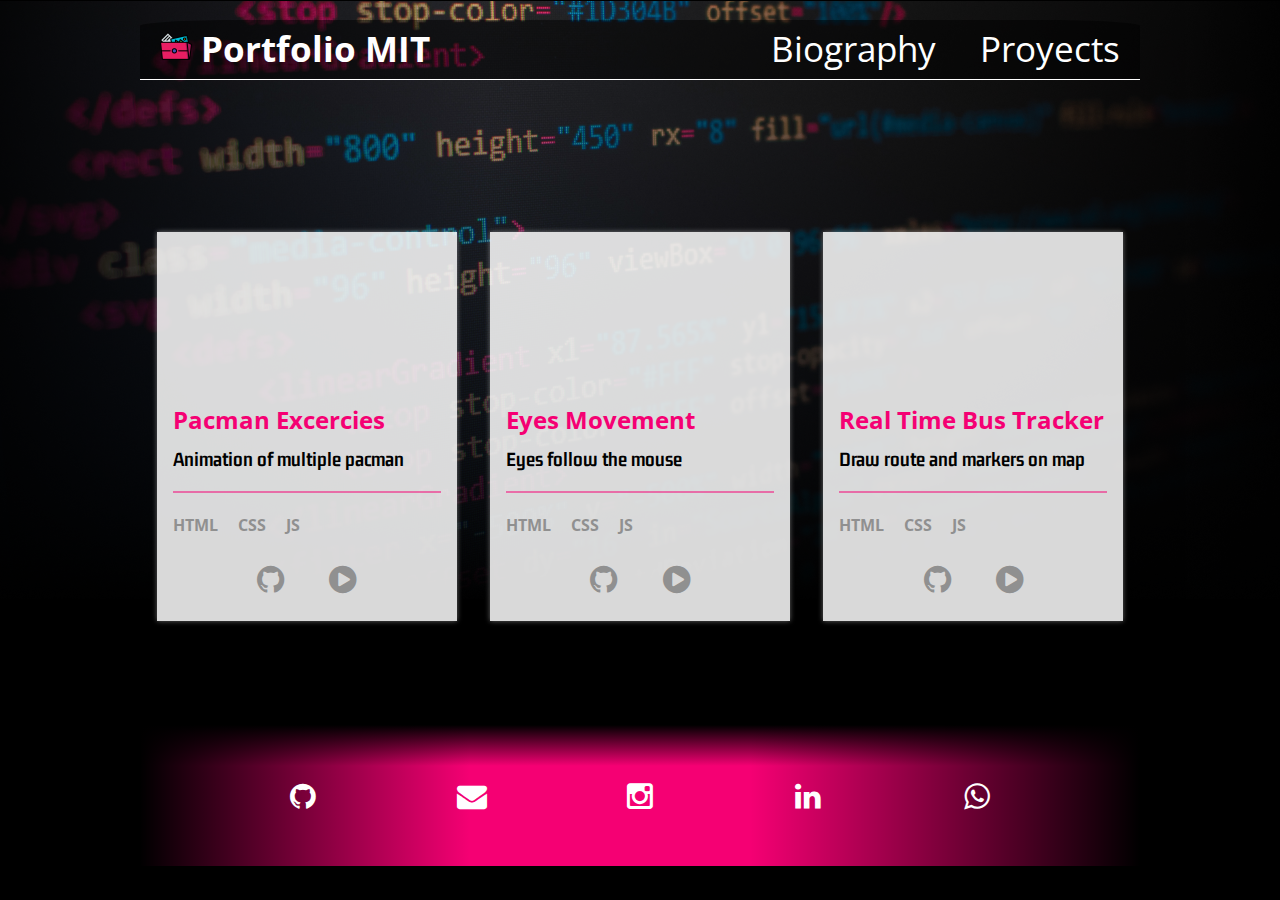
<file: project.html>
<!DOCTYPE html>
<html lang="es">
  <head>
    <meta charset="UTF-8" />
    <title>Portfolio MIT</title>
	  <link rel="shortcut icon" type="image/x-icon" href="assets/icon/favicon.ico">
    <meta
      name="viewport"
      content="width=device-width, user-scalable=no, initial-scale=1.0, maximum-scale=1.0, minimum-scale=1.0"
    />
    <link
      href="https://fonts.googleapis.com/css?family=Open+Sans:400,300,600,400italic,700"
      rel="stylesheet"
      type="text/css"
    />
    <link rel="preconnect" href="https://fonts.googleapis.com" />
    <link rel="preconnect" href="https://fonts.gstatic.com" crossorigin />
    <link
      href="https://fonts.googleapis.com/css2?family=Open+Sans+Condensed:wght@300&display=swap"
      rel="stylesheet"
    />
    <link rel="preconnect" href="https://fonts.googleapis.com">
<link rel="preconnect" href="https://fonts.gstatic.com" crossorigin>
<link href="https://fonts.googleapis.com/css2?family=Gemunu+Libre:wght@200&display=swap" rel="stylesheet">
	<link rel="preconnect" href="https://fonts.googleapis.com">
<link rel="preconnect" href="https://fonts.gstatic.com" crossorigin>
<link href="https://fonts.googleapis.com/css2?family=Open+Sans+Condensed:wght@300&family=Open+Sans:wght@600&display=swap" rel="stylesheet">
    <link rel="stylesheet" href="css/font-awesome.min.css" />
    <link rel="stylesheet" href="css/normalize.css" />
    <link rel="stylesheet" href="css/estilos.css" />
  </head>
  <body>
    <header>
      <div class="contenedor">
        <nav class="menu">
              <div class="logo-menu">
                <a href="#"><img src="assets/img/favicon-32x32.png">  Portfolio MIT</a>
              </div>
            <div class="navegacion">
                  <a href="index.html">Biography</a>
                  <a href="#">Proyects</a>
            </div>
        </nav>
      </div>
    </header>

    <section class="main">
      <div class="contenedor">
      <section class="list-project">

      <article class="project">
              <div class="contenedor-projectos" >
                <div class="encabezado">
                  <div class="thumb">
                    <iframe  src="https://www.youtube.com/embed/C5LNIG9i_Xk?&autoplay=0" 
                    title="YouTube video player" frameborder="0" 
                    allow="accelerometer; autoplay; clipboard-write; encrypted-media; gyroscope; picture-in-picture" 
                     allowfullscreen
                     ></iframe> 
                    </div>
                  <div class="info">
                    <h2 class="titulo-project">Pacman Excercies</h2>
                    <p class="extractoinit">Animation of multiple pacman</p>
                    <p class="extracto">Controls the images of multiple PacMan's by simulating their movement in the window and reversing the direction. A web page is created that produces multiple PacMan when a button is clicked. Use JavaScript functions array and techniques to manipulate the Document Object Model or DOM.</p>
                    <div class="tech-project">
                      <a href="#">HTML</a>
                      <a href="#">CSS</a>
                      <a href="#">JS</a>
                    </div>
                  </div>
                </div>
                <div class="enlaces-github">
                  <a class="github" href="https://github.com/IvanFernandezGracia/pacman-excercies" target="_blank"
                  ><i class="fa fa-github"></i></a>
                <a class="play" href="https://ivanfernandezgracia.github.io/pacman-excercies/" target="_blank">
                  <i class="fa fa-play-circle"></i></a>
                </div>
              </div>
      </article>

      <article class="project">
            <div class="contenedor-projectos" >
              <div class="encabezado">
                <div class="thumb">
                  <iframe  src="https://www.youtube.com/embed/yDBAyZsktU4?&autoplay=0" title="YouTube video player" frameborder="0" allow="accelerometer; autoplay; clipboard-write; encrypted-media; gyroscope; picture-in-picture" allowfullscreen></iframe>                  </div>
                <div class="info">
                  <h2 class="titulo-project">Eyes Movement</h2>
                  <p class="extractoinit">Eyes follow the mouse</p>
                  <p class="extracto">Web page with two eyes that follow the movement of the mouse. This project requires JavaScript Event Listener , DOM manipulation and CSS skills to create a dynamic experience.</p>
                  <div class="tech-project">
                    <a href="#">HTML</a>
                    <a href="#">CSS</a>
                    <a href="#">JS</a>
                  </div>
                </div>
              </div>
              <div class="enlaces-github">
                <a class="github" href="https://github.com/IvanFernandezGracia/eye-movement" target="_blank"
                ><i class="fa fa-github"></i></a>
              <a class="play" href="https://ivanfernandezgracia.github.io/eye-movement/" target="_blank">
                <i class="fa fa-play-circle"></i></a>
              </div>
            </div>
      </article>

      <article class="project">
          <div class="contenedor-projectos" >
            <div class="encabezado">
              <div class="thumb">
                <iframe  src="https://www.youtube.com/embed/EpRcUc9LVcg" title="YouTube video player" frameborder="0" allow="accelerometer; autoplay; clipboard-write; encrypted-media; gyroscope; picture-in-picture" allowfullscreen></iframe>                  </div>
              <div class="info">
                <h2 class="titulo-project">Real Time Bus Tracker</h2>
                <p class="extractoinit">Draw route and markers on map</p>
                <p class="extracto">Check the bus route from the MIT to Harvard. In this project, MBTA bus data is used to determine the stops between Harvard and MIT. Then, an animated marker is added to the map to highlight the bus routes.</p>
                <div class="tech-project">
                  <a href="#">HTML</a>
                  <a href="#">CSS</a>
                  <a href="#">JS</a>
                </div>
              </div>
            </div>
            <div class="enlaces-github">
              <a class="github" href="https://github.com/IvanFernandezGracia/real-time-bus-tracker" target="_blank"
              ><i class="fa fa-github"></i></a>
            <a class="play" href="https://ivanfernandezgracia.github.io/real-time-bus-tracker/" target="_blank">
              <i class="fa fa-play-circle"></i></a>
            </div>
          </div>
      </article>
      
      <!-- <article class="project">
        <div class="contenedor-projectos" >
          <div class="encabezado">
            <div class="thumb">
              <iframe  src="https://www.youtube.com/embed/C5LNIG9i_Xk" title="YouTube video player" frameborder="0" allow="accelerometer; autoplay; clipboard-write; encrypted-media; gyroscope; picture-in-picture" allowfullscreen></iframe>                  </div>
            <div class="info">
              <h2 class="titulo-project">Pacman Excercies</h2>
              <p class="extractoinit">Draw route and markers on map</p>
              <p class="extracto">Controls the images of multiple PacMan's by simulating their movement in the window and reversing the direction. A web page is created that produces multiple PacMan when a button is clicked. Use JavaScript functions array and techniques to manipulate the Document Object Model or DOM.</p>
              <div class="tech-project">
                <a href="#">HTML</a>
                <a href="#">CSS</a>
                <a href="#">JS</a>
                <a href="#">ANGULAR</a>
                <a href="#">ANGULAR</a>
              </div>
            </div>
          </div>
          <div class="enlaces-github">
            <a class="github" href="#" target="_blank"
            ><i class="fa fa-github"></i></a>
          <a class="play" href="#" target="_blank">
            <i class="fa fa-play-circle"></i></a>
          </div>
        </div>
      </article> -->

                  <!-- <a href="#"><img src="assets/img/ImageHeader.png"  width="700" alt=""></a> -->

    </section>
    </div>

      
    </section>



    <footer>
      <div class="contenedor">
      <section class="redes-sociales">
        <div class="contenedor">
			<a class="github vibrate-1" href="https://github.com/IvanFernandezGracia" target="_blank"
            ><i class="fa fa-github"></i
          ></a>
		  <a class="gmail  vibrate-1"href="https://mail.google.com/mail/?view=cm&fs=1&to=ivan.fernandez.g@usach.cl&su=PortafolioFullstackDeveloper&body=Hola Ivan!"  target="_blank">
			<i class="fa fa-envelope"></i></a>
          <a class="instagram vibrate-1" href="https://www.instagram.com/potro_fernandezg/?hl=es" target="_blank"
            ><i class="fa fa-instagram"></i
          ></a>
		  <a class="linkedin  vibrate-1" href="https://www.linkedin.com/in/ivan-fg/" target="_blank"
		  ><i class="fa fa-linkedin"></i
		></a>
    <a class="whatapp  vibrate-1" href="https://api.whatsapp.com/send?phone=56961214718&text=Hola%20Ivan!" target="_blank"
    ><i class="fa fa-whatsapp"></i
  ></a>
        </div>
      </section>
    </footer>
  </body>
</html>
</file>
<file: css/estilos.css>
* {
  margin: 0;
  padding: 0;
  -webkit-box-sizing: border-box;
  -moz-box-sizing: border-box;
  box-sizing: border-box;
}

body {
  background: rgb(0, 0, 0);
  font-family: "Open Sans";
  font-size: 16px;
  background-size: cover;
  background-attachment: fixed;
}

.contenedor {
  width: 90%;
  max-width: 1000px;
  margin: auto;
  overflow: hidden;
}

/* ----- ----- ----- ----- ----- */

/* ----- ----- HEADER ----- ----- */

/* ----- ----- ----- ----- ----- */

header {
  background: url("../assets/img/ImageHeader.png"), black;
  background-repeat: no-repeat;
  background-position: center;
  background-attachment: cover;
  max-height: 600px;
  width: 100%;
}

header .menu {
  margin-top: 20px;
  margin-bottom: 600px;
  display: flex;
  justify-content: space-between;
  border-bottom: solid 0.1em white;
  background-color: rgba(0, 0, 0, 0.5);
  border-top-left-radius: 10%;
  border-top-right-radius: 10%;
}

header .menu .navegacion a {
  margin: 0.1em 20px;
  color: #fff;
  padding-bottom: 2px;
  font-size: 2.2em;
  display: inline-block;
  text-decoration: none;
  border-bottom: 2px solid transparent;
  font-family: 'Open Sans Condensed', sans-serif;
}

header .menu .navegacion a:hover {
  border-bottom: 2px solid #fff;
  background-color: rgb(255, 255, 255);
  color: #000000;
  border-top-left-radius: 10%;
  border-top-right-radius: 10%;
  padding-left: 0.3em;
  padding-right: 0.3em;
  font-weight: bold;
}

header .menu .logo-menu a {
  margin: 0.1em 20px;
  color: #fff;
  padding-bottom: 2px;
  font-size: 2.2em;
  display: inline-block;
  text-decoration: none;
  border-bottom: 2px solid transparent;
  font-family: 'Open Sans Condensed', sans-serif;
  font-weight: bold;
}

/* ----- ----- ----- ----- ----- */

/* ----- ----- MAIN ----- ----- */

/* ----- ----- ----- ----- ----- */

.main .contenedor {
  overflow: visible;
}

.main .logo-header {
  text-align: center;
}

.main .logo-header .foto {
  margin-top: -19rem;
}

.main .logo-header .foto img {
  vertical-align: top;
  width: 30%;
}

.main .logo-header .texto {
  color: #5a5a5a;
  font-weight: 600;
  font-size: 1em;
  line-height: 30px;
  width: 80%;
  margin: 15px auto 60px auto;
  animation: pulsate 0.11s ease-in-out infinite alternate;
}

.main .logo-header .texto .titulo {
  font-size: 3.5rem;
  margin-bottom: 1.5rem;
  color: #ffffff;
  text-align: center;
  font-weight: normal;
  font-family: 'Open Sans', sans-serif;
}

.main .logo-header .texto .profesion {
  font-size: 3rem;
  font-weight: 300;
  color: #ffffff;
  text-align: center;
  /* font-weight: bold; */
}

.main .Biography {
  margin-bottom: 3em;
}

.main .Biography .contenedor {
  display: flex;
  flex-direction: row;
  flex-wrap: wrap;
  overflow: hidden;
}

.main .Biography .contenedor .text {
  width: 40%;
  display: flex;
  flex-direction: column;
  align-items: center
}

.main .Biography .contenedor .video {
  width: 60%;
  display: flex;
  flex-direction: column;
  align-items: center
}

.titulo-biography {
  color: rgb(255, 255, 255);
  margin-bottom: 1em;
  color: #D18C26
}

.main .Biography .contenedor .text p {
  color: #F50073;
  margin: 0 1em 0 1em;
  text-align: justify;
}

.videoYoutube {
  width: 90%;
  height: 300px;
  margin: 0 1em 0 1em;
  border: solid 0.1em rgba(245, 0, 115, 0.5);
  ;
}

/* ----- ----- ----- ----- ----- */

/* ----- ----- FOOTER ----- ----- */

/* ----- ----- ----- ----- ----- */

footer .redes-sociales {
  background: #F50073;
  background: linear-gradient(to right, rgba(0, 0, 0, 1) 0%, rgb(245, 0, 115, 0) 33%, rgb(245, 0, 115, 0) 61%, rgba(0, 0, 0, 1) 100%), linear-gradient(to top, #F50073 0%, #F50073 33%, #F50073 71%, rgba(0, 0, 0, 1) 100%);
  padding: 30px 0;
}

footer .redes-sociales .contenedor {
  display: flex;
  justify-content: space-evenly;
}

footer .redes-sociales .contenedor a {
  color: #fff;
  text-align: center;
  font-size: 30px;
  padding: 10px;
  display: block;
  margin: 10px;
  border-radius: 20%;
  width: 10%;
}

footer .redes-sociales .contenedor .github:hover {
  background: #000000;
}

footer .redes-sociales .contenedor .instagram:hover {
  background: #833ab4;
}

footer .redes-sociales .contenedor .linkedin:hover {
  background: #0077b5;
}

footer .redes-sociales .contenedor .whatapp:hover {
  background: #25d366;
}

footer .redes-sociales .contenedor .gmail:hover {
  background: #dd4b39;
}

.fa-gmail {
  content: url('assets/images/gmail.svg');
  height: 1em;
  width: auto;
}

/* ----- ----- ----- ----- ----- */

/* ----- ----- MEDIA QUERIES ----- ----- */

/* ----- ----- ----- ----- ----- */

@media screen and (min-width: 1500px) {
  .project:hover {
    transform: scale(1.35);
    /* background-color: rgb(255, 255, 255, 1); */
    background-color: rgb(0, 0, 0);

  }
  .project:hover  > .contenedor-projectos  {
    background-color: rgb(0, 0, 0);
  }
  .project:hover  > .contenedor-projectos .extracto {
    display: block;
    color: rgb(255, 255, 255, 1);
  }

  .project:hover  > .contenedor-projectos .extractoinit {
    display: none;
  }

  .project:hover  > .contenedor-projectos .encabezado {
    background-color: rgb(0, 0, 0);

  }
  
  .project:hover  > .contenedor-projectos .enlaces-github{
    background-color: rgb(0, 0, 0);

  }
  .main .enlaces-github a:hover .fa-github {
    color: #ffffff;
  }

}

@media screen and (max-width: 1500px) {
  .main .enlaces-github a:hover .fa-github {
    color: #000000;
  }
}
@media screen and (max-width: 800px) {
  header .menu {
    text-align: center;
  }
  .main .logo-header .foto {
    margin-top: -23rem;
  }
  .main .logo-header .foto img {
    width: 50%;
  }
  .main .logo-header .texto {
    text-align: center;
    background-color: rgb(0, 0, 0, 0.5);
    border-radius: 0.8em;
    padding: 0.7em;
    border-color: rgb(255, 255, 255, 1);
    border-width: 0.1em;
    border-style: solid;
  }
  .main .logo-header .texto {
    overflow: hidden;
  }
  /* .main .trabajos .contenedor-trabajos .trabajo {
    width: 46%;
  } */
  .main .Biography .contenedor {
    flex-direction: column;
  }
  .main .Biography .contenedor .text {
    width: 100%;
  }
  .main .Biography .contenedor .video {
    width: 100%;
  }
}

@media screen and (max-width: 500px) {
  .main .logo-header .texto {
    font-size: 1em;
  }
  .main .logo-header .texto .profesion {
    font-size: 1.5em;
  }
}

@media screen and (max-width: 600px) {
  .logo-menu {
    display: none;
  }
  header .menu {
    justify-content: center;
  }
}

/*# sourceMappingURL=estilos.css.map */

.main .list-project {
  margin-top: -23rem;
  margin-bottom: 5rem;
  display: flex;
  flex-wrap: wrap;
  flex-direction: row;
  justify-content: space-around;
  align-content: stretch;
}

.project {
  width: 30%;
  margin-bottom: 1.5em;
  transition: transform 300ms ease 100ms;
}

.contenedor-projectos {
  width: 100%;
  height: 100%;
  max-width: 300px;
  margin: auto;
  overflow: hidden;
  color: black;
  background-color: white;
  box-shadow: 0px 0px 5px 0px rgba(255, 255, 255, 0.4);
  display: flex;
  flex-direction: column;
  justify-content: space-between;
  background-color: rgb(255, 255, 255, 0.85);
}

/* .thumb {
  /* border-bottom: solid; */


.info {
  margin: 1em;
  height: 30%;
}

.titulo-project {
  margin-bottom: 0.5em;
  color: #F50073
}

.extracto {
  margin-bottom: 1em;
  padding-bottom: 1em;
  text-align: justify;
  border-bottom: solid 0.1em rgba(245, 0, 115, 0.5);
  font-family: 'Gemunu Libre', sans-serif;
  font-size: 1.3em;
  font-weight: bold;
  display:none
}

.extractoinit{
  margin-bottom: 1em;
  padding-bottom: 1em;
  text-align: justify;
  border-bottom: solid 0.1em rgba(245, 0, 115, 0.5);
  font-family: 'Gemunu Libre', sans-serif;
  font-size: 1.3em;
  font-weight: bold;
  display:block
}

.main .enlaces-github {
  text-align: center;
  margin: 0 1em 1em 1em;
  display: flex;
  flex-direction: row;
  justify-content: center;
}

.main .enlaces-github a {
  color: #909090;
  margin-right: 0.55em;
  margin-left: 0.55em;
  text-decoration: none;
  padding: 5px;
  display: block;
  font-size: 2em;
}

/* .main .enlaces-github a:hover .fa-github {
  color: #ffffff;
} */

.main .enlaces-github a:hover .fa-play-circle {
  color: rgb(62, 131, 62);
}

@media screen and (max-width: 1015px) {
  .main .logo-header .texto .titulo {
    font-size: 2.5rem;
    margin-bottom: .5rem;
    line-height: 2.5rem;
  }
  .main .logo-header .texto .profesion {
    font-size: 1.5rem;
  }
  .main .list-project {
    flex-direction: column;
    align-content: center;
  }
  .project {
    width: 100%;
    margin-bottom: 1.5em;
  }
}

.main .tech-project {
  text-align: justify;
}

.main .tech-project a {
  display: inline-block;
  color: #909090;
  font-size: 1em;
  font-weight: bold;
  margin-right: 1em;
  text-decoration: none;
}

.main .tech-project a:hover {
  color: #F50073;
}

@keyframes pulsate {
  100% {
    /* Larger blur radius */
    text-shadow: 0 0 4px #fff, 0 0 11px #fff, 0 0 19px #fff, 0 0 40px #F50073, 0 0 80px #F50073, 0 0 90px #F50073, 0 0 100px #F50073, 0 0 150px #F50073;
  }
  0% {
    /* A slightly smaller blur radius */
    text-shadow: 0 0 4px #fff, 0 0 10px #fff, 0 0 18px #fff, 0 0 38px #F50073, 0 0 73px #F50073, 0 0 80px #F50073, 0 0 94px #F50073, 0 0 140px #F50073;
  }
}

/* ----------------------------------------------
 * Generated by Animista on 2021-9-25 16:12:50
 * Licensed under FreeBSD License.
 * See http://animista.net/license for more info. 
 * w: http://animista.net, t: @cssanimista
 * ---------------------------------------------- */

/**
 * ----------------------------------------
 * animation focus-in-expand-fwd
 * ----------------------------------------
 */

@-webkit-keyframes focus-in-expand-fwd {
  0% {
    letter-spacing: -0.5em;
    -webkit-transform: translateZ(-800px);
    transform: translateZ(-800px);
    -webkit-filter: blur(12px);
    filter: blur(12px);
    opacity: 0;
  }
  100% {
    -webkit-transform: translateZ(0);
    transform: translateZ(0);
    -webkit-filter: blur(0);
    filter: blur(0);
    opacity: 1;
  }
}

@keyframes focus-in-expand-fwd {
  0% {
    letter-spacing: -0.5em;
    -webkit-transform: translateZ(-800px);
    transform: translateZ(-800px);
    -webkit-filter: blur(12px);
    filter: blur(12px);
    opacity: 0;
  }
  100% {
    -webkit-transform: translateZ(0);
    transform: translateZ(0);
    -webkit-filter: blur(0);
    filter: blur(0);
    opacity: 1;
  }
}

.focus-in-expand-fwd {
  -webkit-animation: focus-in-expand-fwd 0.8s cubic-bezier(0.250, 0.460, 0.450, 0.940) both;
  animation: focus-in-expand-fwd 0.8s cubic-bezier(0.250, 0.460, 0.450, 0.940) both;
}

.zoomIn {
  -webkit-animation-name: zoomIn;
  animation-name: zoomIn;
  -webkit-animation-duration: 1s;
  animation-duration: 1s;
  -webkit-animation-fill-mode: both;
  animation-fill-mode: both;
}

@-webkit-keyframes zoomIn {
  0% {
    opacity: 0;
    -webkit-transform: scale3d(.3, .3, .3);
    transform: scale3d(.3, .3, .3);
  }
  50% {
    opacity: 1;
  }
}

@keyframes zoomIn {
  0% {
    opacity: 0;
    -webkit-transform: scale3d(.3, .3, .3);
    transform: scale3d(.3, .3, .3);
  }
  50% {
    opacity: 1;
  }
}

.body-type {
  font-family: 'Gemunu Libre', sans-serif;
  font-weight: 1000;
  font-size: 50px;
  padding: 20px;
  color: #F50073;
}

.type {
  color: #0000;
  background: linear-gradient(-90deg, #F50073 5px, #0000 0) 10px 0, linear-gradient(#F50073 0 0) 0 0;
  background-size: calc(var(--n)*1ch) 200%;
  -webkit-background-clip: padding-box, text;
  background-clip: padding-box, text;
  background-repeat: no-repeat;
  animation: b .1s infinite steps(1), t calc(var(--n)*.05s) steps(var(--n)) forwards;
}

@keyframes t {
  from {
    background-size: 0 200%
  }
}

@keyframes b {
  50% {
    background-position: 0 -100%, 0 0
  }
}

.vibrate-1 {
  -webkit-animation: vibrate-1 0.3s linear infinite both;
  animation: vibrate-1 0.3s linear infinite both;
}

/* ----------------------------------------------
 * Generated by Animista on 2021-9-25 20:46:29
 * Licensed under FreeBSD License.
 * See http://animista.net/license for more info. 
 * w: http://animista.net, t: @cssanimista
 * ---------------------------------------------- */

/**
 * ----------------------------------------
 * animation vibrate-1
 * ----------------------------------------
 */

@-webkit-keyframes vibrate-1 {
  0% {
    -webkit-transform: translate(0);
    transform: translate(0);
  }
  20% {
    -webkit-transform: translate(-2px, 2px);
    transform: translate(-2px, 2px);
  }
  40% {
    -webkit-transform: translate(-2px, -2px);
    transform: translate(-2px, -2px);
  }
  60% {
    -webkit-transform: translate(2px, 2px);
    transform: translate(2px, 2px);
  }
  80% {
    -webkit-transform: translate(2px, -2px);
    transform: translate(2px, -2px);
  }
  100% {
    -webkit-transform: translate(0);
    transform: translate(0);
  }
}

@keyframes vibrate-1 {
  0% {
    -webkit-transform: translate(0);
    transform: translate(0);
  }
  20% {
    -webkit-transform: translate(-2px, 2px);
    transform: translate(-2px, 2px);
  }
  40% {
    -webkit-transform: translate(-2px, -2px);
    transform: translate(-2px, -2px);
  }
  60% {
    -webkit-transform: translate(2px, 2px);
    transform: translate(2px, 2px);
  }
  80% {
    -webkit-transform: translate(2px, -2px);
    transform: translate(2px, -2px);
  }
  100% {
    -webkit-transform: translate(0);
    transform: translate(0);
  }
}

.project:hover  > .contenedor-projectos .extracto {
  display: block;
}



.contenedor-tools-icons  a{
  text-decoration: none;
}
.contenedor-tools-icons  a img{
  transition: transform .2s; 
  margin-bottom: 1em;/* Animation */
}
.contenedor-tools-icons p {
 background-color: rgb(255,255,255, 0.2);
 margin :1em;
 padding:1em;
 border-radius:0.5em ;
}

.contenedor-tools-icons  a img:hover{
  transform: scale(1.5);
  margin-right: 1em;
  margin-left: 1em; /* (150% zoom - Note: if the zoom is too large, it will go outside of the viewport) */
}
</file>
